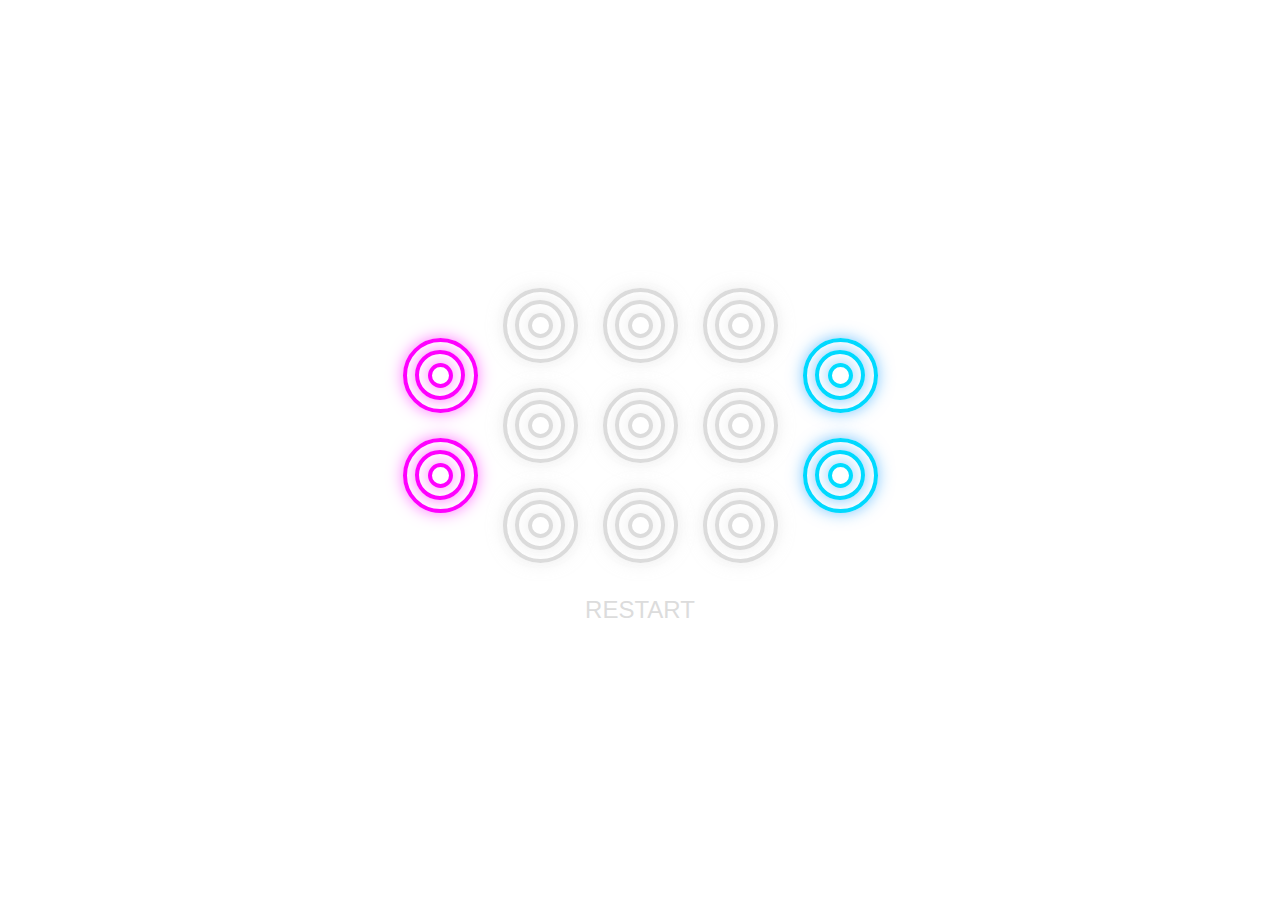
<file: index.html>
<!DOCTYPE html>
<html lang="en">
<head>
	<meta charset="UTF-8">
	<meta http-equiv="X-UA-Compatible" content="IE=edge">
	<meta name="viewport" content="width=device-width, initial-scale=1.0">
	<link rel="stylesheet" href="style.css">
	<script src="ring_tictactoe.js" defer></script>
	<title>Tic Tac Toe</title>
</head>
<body>
	<div class="cell template">
		<div class="ring" data-ring="0"></div>
		<div class="ring" data-ring="1"></div>
		<div class="ring" data-ring="2"></div>
	</div>

	<div class="board" id="board">
		<div class="side" data-color="0"></div>
		<div class="grid" data-color="gray"></div>
		<div class="side" data-color="1"></div>
	</div>

	<div class="game-end-message" id="gameEndMessage">
		<div game-end-message-text></div>
	</div>

	<button id="restartButton">RESTART</button>
</body>
</html>
</file>
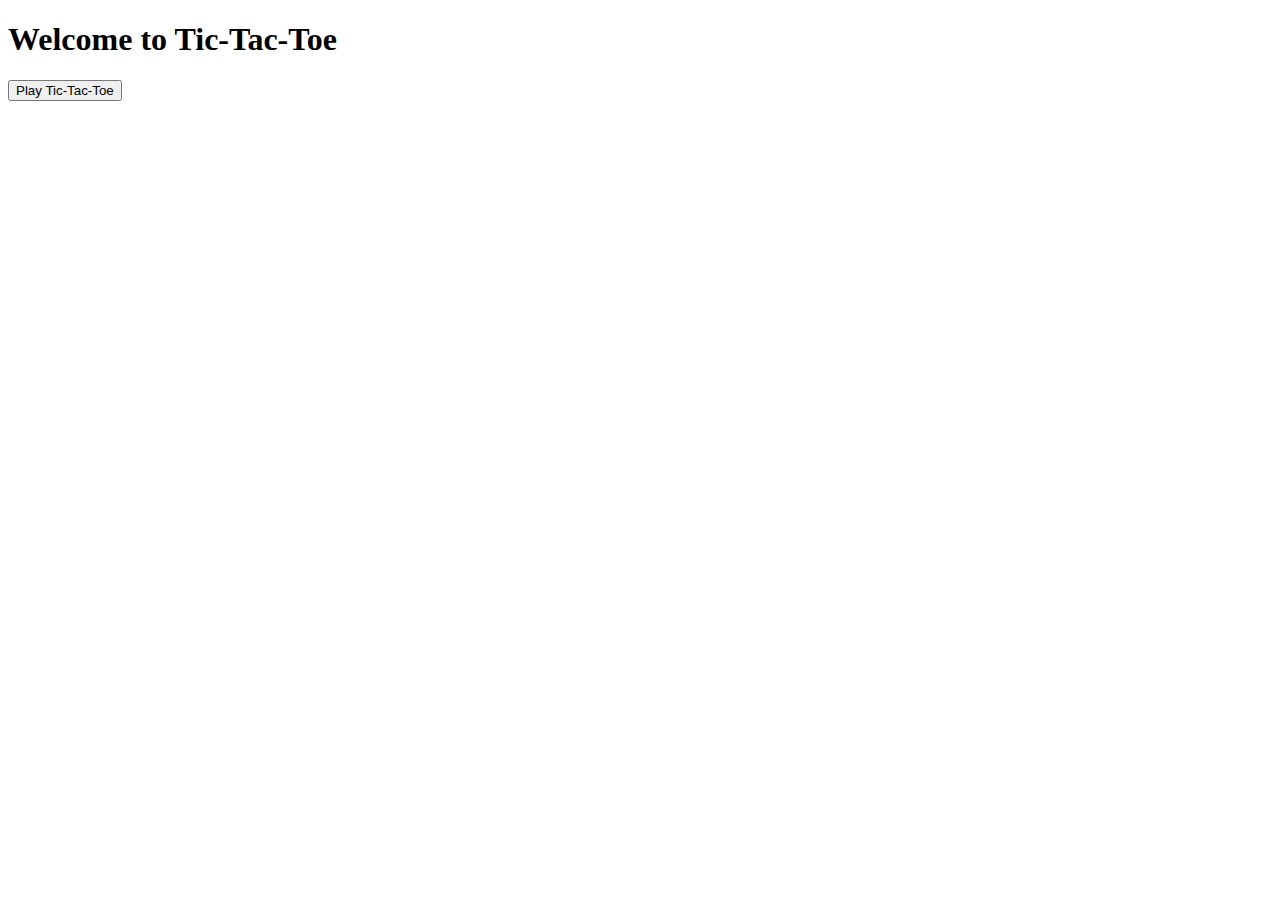
<file: tictac/templates/welcome.html>
<!DOCTYPE html>
<html lang="en">
<head>
    <meta charset="UTF-8">
    <meta name="viewport" content="width=device-width, initial-scale=1.0">
    <title>Play Tic-Tac-Toe</title>
    <script>
        function findRoom() {
            fetch('/tictac/find-room/', {  // Added leading slash for correct path
                method: 'POST',
                headers: {
                    'Content-Type': 'application/json',
                    'X-CSRFToken': '{{ csrf_token }}'
                },
            })
            .then(response => {
                if (!response.ok) {
                    throw new Error('Network response was not ok');
                }
                return response.json();
            })
            .then(data => {
                if (data.status === 'waiting') {
                    alert("Waiting for another player...");
                } else if (data.status === 'joined') {
                    window.location.href = `/tictac/${data.room_name}/`;  // Redirect to the game page
                }
            })
            .catch(error => console.error('Error:', error));
        }
    </script>
</head>
<body>
    <h1>Welcome to Tic-Tac-Toe</h1>
    <button onclick="findRoom()">Play Tic-Tac-Toe</button>
</body>
</html>
</file>
<file: style.css>
*, *::after, *::before {
	box-sizing: border-box;
}

@media (prefers-color-scheme: dark) {
	:root {
		--cell-size: 100px;
		--background-color: #282828;
		--draw-color: #dcdcdc;
	}

}

@media (prefers-color-scheme: light) {
	:root {
		--cell-size: 100px;
		--background-color: white;
		--draw-color: #000000;
	}
}

html {
	background-color: var(--background-color);
}

body {
	position: relative;
	display: flex;
	align-items: center;
	justify-content: center;
	align-content: center;
	flex-wrap: wrap;
	height: 100vh;
	margin: 0;
}

/*	BOARD	*/
.board {
	flex: 0 0 100%;
	display: flex;
	align-content: center;
	justify-content: center;
}

.side {
	display: flex;
	flex-direction: column;
	justify-content: center;
}

.grid {
	display: flex;
	flex-wrap: wrap;
	align-items: center;
	align-content: center;
	justify-content: center;
	width: calc(var(--cell-size) * 3);
	height: calc(var(--cell-size) * 3);
	grid-template-columns: var(--cell-size) var(--cell-size) var(--cell-size);
	grid-template-rows: var(--cell-size) var(--cell-size) var(--cell-size);
}

.cell {
	position: relative;
	width: var(--cell-size);
	height: var(--cell-size);
	cursor: pointer;
}

.cell.template {
	display: none;
}

/*	RINGS	*/
.cell .ring:nth-child(1) {
	--index: 1;
	--offset: calc(var(--cell-size) / 8 * var(--index));
	width: calc(100% - var(--offset) * 2);
	height: calc(100% - var(--offset) * 2);
	top: var(--offset);
	left: var(--offset);
	border-radius: 50%;
	/* border: 2px solid red; */
	position: absolute;
}

.cell .ring:nth-child(2) {
	--index: 2;
	--offset: calc(var(--cell-size) / 8 * var(--index));
	width: calc(100% - var(--offset) * 2);
	height: calc(100% - var(--offset) * 2);
	top: var(--offset);
	left: var(--offset);
	border-radius: 50%;
	position: absolute;
}

.cell .ring:nth-child(3) {
	--index: 3;
	--offset: calc(var(--cell-size) / 8 * var(--index));
	width: calc(100% - var(--offset) * 2);
	height: calc(100% - var(--offset) * 2);
	top: var(--offset);
	left: var(--offset);
	border-radius: 50%;
	position: absolute;
}

[data-color="0"] .ring {
	border: 4px solid #ff00ff;
	box-shadow: 0 0 16px 0 #ff00ff80;
}

[data-color="gray"] .ring {
	border: 4px solid #dcdcdc;
	box-shadow: 0 0 16px 0 #dcdcdc80;
}

[data-color="1"] .ring {
	border: 4px solid #00dcff;
	box-shadow: 0 0 16px 0 #0097ff80;
}

.ring.selected {
	border: 4px solid lime;
	box-shadow: 0 0 16px 0 lime;
}

.ring.used {
	border: 4px solid #dcdcdc;
	box-shadow: 0 0 16px 0 #dcdcdc80;
}

.ring.red {
	border: 4px solid #ff00ff;
	box-shadow: 0 0 16px 0 #ff00ff80;
}

.ring.blue {
	border: 4px solid #00dcff;
	box-shadow: 0 0 16px 0 #0097ff80;
}

/*	BUTTON	*/
#restartButton {
	display: block;
	margin: 0 auto;
	background-color: inherit;
	border: none;
	outline: none;
	appearance: none;
	cursor: pointer;
	margin-top: 20px;
	color: #dcdcdc;
	font-size: 1.5rem;
}

#restartButton:hover {
	color: lime;
}

/*	MESSAGE	*/
#gameEndMessage.show {
	display: flex;
}

.game-end-message {
    display: none;
    position: absolute;
    top: 0;
    left: 0;
    width: 100%;
    height: 100%;
    justify-content: center;
    align-items: center;
	align-content: center;
	text-align: center;
    color: #000000;
    font-size: 5rem;
	backdrop-filter: blur(12px);
	transition: backdrop-filter 4s ease-in;
}

.red-wins {
	color: #ff00ff;
	-webkit-text-stroke: 1px #000000;
}

.blue-wins {
	color: #0097ff;
	-webkit-text-stroke: 1px #000000;
}

.draw {
	color: var(--draw-color);
	-webkit-text-stroke: 1px #000000;
}
</file>
